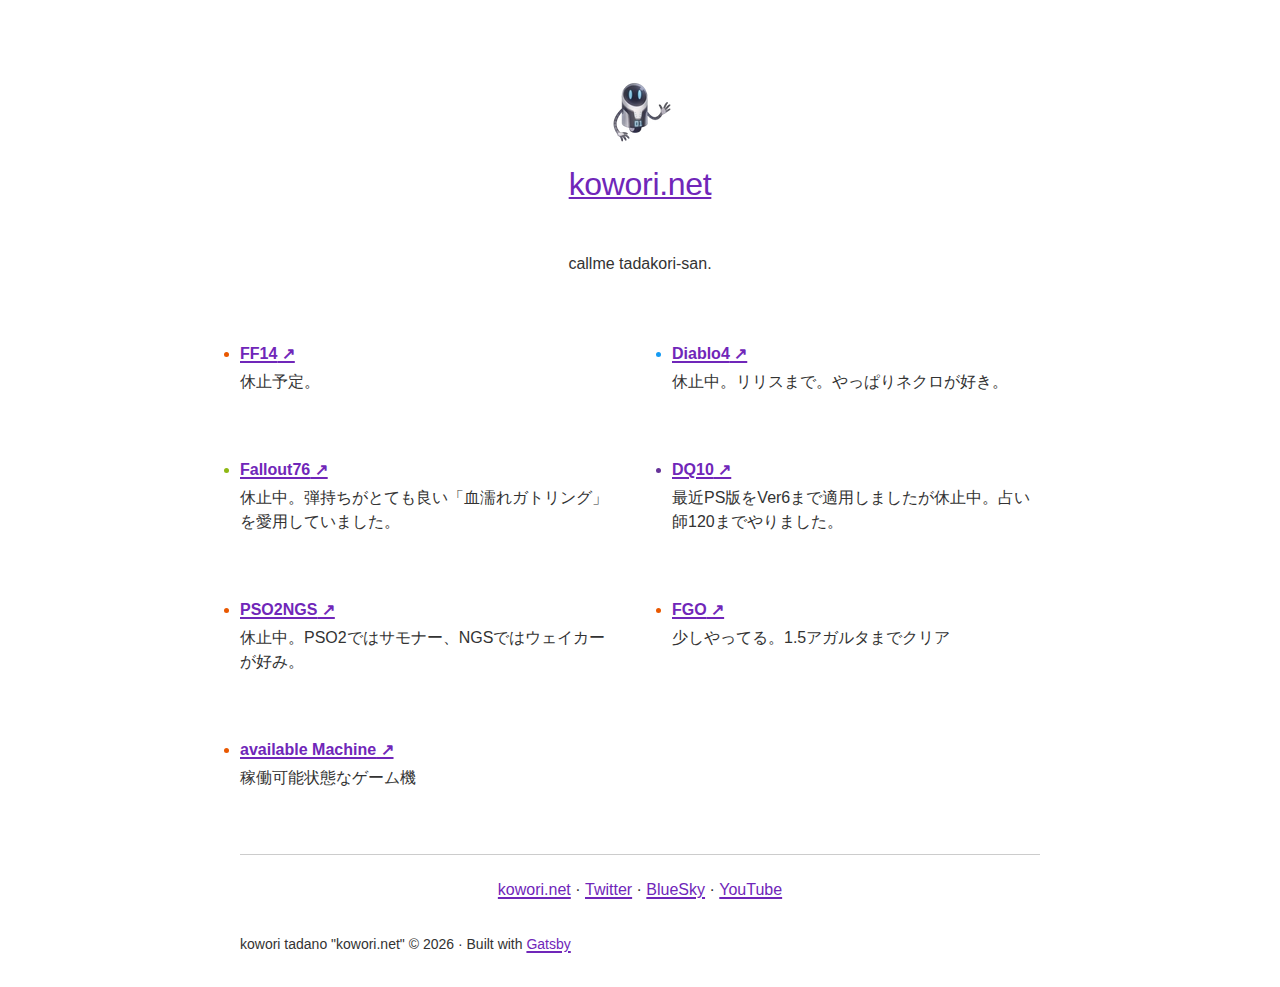
<file: index.html>
<!DOCTYPE html><html lang="en"><head><meta charSet="utf-8"/><meta http-equiv="x-ua-compatible" content="ie=edge"/><meta name="viewport" content="width=device-width, initial-scale=1, shrink-to-fit=no"/><style data-href="/styles.1b7b0f124444a25a6b6e.css" id="gatsby-global-css">:root{--border-radius:4px;--color-text:#333;--color-primary:#7026b9;--color-code-bg:#fff4db;--color-code:#8a6534;--font-sans:-apple-system,BlinkMacSystemFont,"Segoe UI",Helvetica,Arial,sans-serif,"Apple Color Emoji","Segoe UI Emoji";--font-mono:SFMono-Regular,Menlo,Monaco,Consolas,"Liberation Mono","Courier New",monospace;--font-lg:18px;--font-md:16px;--font-sm:14px;--font-sx:12px;--line-height-loose:1.75;--line-height-normal:1.5;--line-height-dense:1.1;--space-1:4px;--space-2:8px;--space-3:16px;--space-4:24px;--space-5:32px;--space-6:64px;--size-content:54rem;--size-gutter:var(--space-5);--size-gap:var(--space-6)}html{-webkit-text-size-adjust:100%;box-sizing:border-box;font:sans-serif;font-size:var(--font-md);line-height:var(--line-height-normal);overflow-y:scroll}body{-moz-osx-font-smoothing:grayscale;-webkit-font-smoothing:antialiased;color:var(--color-text);font-family:sans-serif;font-family:var(--font-sans);font-weight:400;margin:0;word-wrap:break-word}a{background-color:transparent;color:var(--color-primary);text-decoration:none;font-weight:500;text-decoration:underline;text-decoration-thickness:1.5px;text-underline-offset:2px}a:active,a:hover{outline-width:0;text-decoration:none}abbr[title]{border-bottom:1px dotted rgba(0,0,0,.5);cursor:help;text-decoration:none}b,strong{font-weight:inherit;font-weight:bolder}dfn{font-style:italic}h1{margin:0 0 3rem;padding:0;line-height:var(--line-height-dense);letter-spacing:-.01em}h1>b{color:var(--color-primary)}img{border-style:none;max-width:100%}code,kbd,pre,samp{font-family:var(--font-mono);font-size:1em;line-height:inherit}hr{box-sizing:content-box;overflow:visible;margin-left:0;margin-right:0;margin-top:0;padding:0;margin-bottom:calc(var(--space-4) - 1px);background:rgba(0,0,0,.2);border:none;height:1px}*,:after,:before{box-sizing:inherit}dd,dl,fieldset,figure,hgroup,img,ol,p,ul{margin:0;padding:0;margin-bottom:var(--space-4)}ol,ul{margin-left:var(--space-4);list-style-position:outside;list-style-image:none}pre{margin-left:0;margin-right:0;margin-top:0;margin-bottom:var(--space-4);font-size:.875rem;line-height:var(--line-height-normal);background:rgba(0,0,0,.04);border-radius:var(--border-radius);overflow:auto;word-wrap:normal;padding:var(--space-4)}b,dt,strong,th{font-weight:700}li{margin-bottom:calc(var(--space-4)/2)}ol li,ul li{padding-left:0}li>ol,li>ul{margin-bottom:calc(var(--space-4)/2);margin-left:var(--space-4);margin-top:calc(var(--space-4)/2)}blockquote :last-child,li :last-child,p :last-child{margin-bottom:0}li>p{margin-bottom:calc(var(--space-4)/2)}p{max-width:680px}code,kbd,samp{font-size:.875rem}abbr,acronym{border-bottom:1px dotted rgba(0,0,0,.5);cursor:help}code,tt{background-color:var(--color-code-bg);border-radius:var(--border-radius);color:var(--color-code);font-family:var(--font-mono);padding-bottom:.25em;padding-top:.25em;word-break:normal}pre code{background:none}code:after,code:before,tt:after,tt:before{content:"\A0";letter-spacing:-.2em}pre code:after,pre code:before,pre tt:after,pre tt:before{content:none}.index-module--list--1Dx5z{display:grid;margin:0;--w:280px;--n:2;gap:var(--size-gap);grid-template-columns:repeat(auto-fit,minmax(max(var(--w),100%/(var(--n) + 1) + .1%),1fr));margin-bottom:var(--size-gap);margin-top:var(--size-gap)}.index-module--listItem--1i4X0{margin:0}.index-module--listItem--1i4X0::marker{color:#e95800}.index-module--listItem--1i4X0:nth-child(2)::marker{color:#159bf3}.index-module--listItem--1i4X0:nth-child(3)::marker{color:#8eb814}.index-module--listItem--1i4X0:nth-child(4)::marker{color:#639}.index-module--listItemLink--2zu2X{color:var(--color-primary);font-weight:700}.index-module--listItemDescription--PkCRW{color:var(--color-text);margin-bottom:0;margin-top:var(--space-1)}.index-module--textCenter--3hxDa{text-align:center}.index-module--textRight--3CA-d{text-align:right}.index-module--intro--1f95W{max-width:none;line-height:var(--line-height-loose)}</style><meta name="generator" content="Gatsby 2.32.13"/><link rel="sitemap" type="application/xml" href="/sitemap.xml"/><style>.gatsby-image-wrapper{position:relative;overflow:hidden}.gatsby-image-wrapper img{all:inherit;bottom:0;height:100%;left:0;margin:0;max-width:none;padding:0;position:absolute;right:0;top:0;width:100%;object-fit:cover}.gatsby-image-wrapper [data-main-image]{opacity:0;transform:translateZ(0);transition:opacity .25s linear;will-change:opacity}.gatsby-image-wrapper-constrained{display:inline-block}</style><noscript><style>.gatsby-image-wrapper noscript [data-main-image]{opacity:1!important}.gatsby-image-wrapper [data-placeholder-image]{opacity:0!important}</style></noscript><script type="module">const e="undefined"!=typeof HTMLImageElement&&"loading"in HTMLImageElement.prototype;e&&document.body.addEventListener("load",(function(e){if(void 0===e.target.dataset.mainImage)return;if(void 0===e.target.dataset.gatsbyImageSsr)return;const t=e.target;let a=null,n=t;for(;null===a&&n;)void 0!==n.parentNode.dataset.gatsbyImageWrapper&&(a=n.parentNode),n=n.parentNode;const o=a.querySelector("[data-placeholder-image]"),r=new Image;r.src=t.currentSrc,r.decode().catch((()=>{})).then((()=>{t.style.opacity=1,o&&(o.style.opacity=0,o.style.transition="opacity 500ms linear")}))}),!0);</script><link rel="icon" href="/favicon-32x32.png?v=7d97dbf2690ac4039847e5e13e2d4f07" type="image/png"/><link rel="manifest" href="/manifest.webmanifest" crossorigin="anonymous"/><link rel="apple-touch-icon" sizes="48x48" href="/icons/icon-48x48.png?v=7d97dbf2690ac4039847e5e13e2d4f07"/><link rel="apple-touch-icon" sizes="72x72" href="/icons/icon-72x72.png?v=7d97dbf2690ac4039847e5e13e2d4f07"/><link rel="apple-touch-icon" sizes="96x96" href="/icons/icon-96x96.png?v=7d97dbf2690ac4039847e5e13e2d4f07"/><link rel="apple-touch-icon" sizes="144x144" href="/icons/icon-144x144.png?v=7d97dbf2690ac4039847e5e13e2d4f07"/><link rel="apple-touch-icon" sizes="192x192" href="/icons/icon-192x192.png?v=7d97dbf2690ac4039847e5e13e2d4f07"/><link rel="apple-touch-icon" sizes="256x256" href="/icons/icon-256x256.png?v=7d97dbf2690ac4039847e5e13e2d4f07"/><link rel="apple-touch-icon" sizes="384x384" href="/icons/icon-384x384.png?v=7d97dbf2690ac4039847e5e13e2d4f07"/><link rel="apple-touch-icon" sizes="512x512" href="/icons/icon-512x512.png?v=7d97dbf2690ac4039847e5e13e2d4f07"/><link as="script" rel="preload" href="/webpack-runtime-c8e306230e97cc431f64.js"/><link as="script" rel="preload" href="/framework-72a896a1181b025c71d2.js"/><link as="script" rel="preload" href="/app-866c4890e6879b78a3fa.js"/><link as="script" rel="preload" href="/styles-0ec71dd62c66cb95665c.js"/><link as="script" rel="preload" href="/component---src-pages-index-js-e4d4e343bac82361bf92.js"/><link as="fetch" rel="preload" href="/page-data/index/page-data.json" crossorigin="anonymous"/><link as="fetch" rel="preload" href="/page-data/sq/d/3649515864.json" crossorigin="anonymous"/><link as="fetch" rel="preload" href="/page-data/sq/d/63159454.json" crossorigin="anonymous"/><link as="fetch" rel="preload" href="/page-data/app-data.json" crossorigin="anonymous"/></head><body><div id="___gatsby"><div style="outline:none" tabindex="-1" id="gatsby-focus-wrapper"><header style="margin:0 auto;padding:var(--space-4) var(--size-gutter);display:flex;align-items:center;justify-content:space-between"><a aria-current="page" style="font-size:var(--font-sm);text-decoration:none" class="" href="/"></a></header><div style="margin:0 auto;max-width:var(--size-content);padding:var(--size-gutter)"><main><div class="index-module--textCenter--3hxDa"><div data-gatsby-image-wrapper="" style="margin-bottom:var(--space-3)" class="gatsby-image-wrapper gatsby-image-wrapper-constrained"><div style="max-width:64px;display:block"><img alt="" role="presentation" aria-hidden="true" src="data:image/svg+xml;charset=utf-8,%3Csvg height=&#x27;64&#x27; width=&#x27;64&#x27; xmlns=&#x27;http://www.w3.org/2000/svg&#x27; version=&#x27;1.1&#x27;%3E%3C/svg%3E" style="max-width:100%;display:block;position:static"/></div><div aria-hidden="true" data-placeholder-image="" style="opacity:1;transition:opacity 500ms linear;background-color:#f8f8f8;position:absolute;top:0;left:0;bottom:0;right:0"></div><picture><source type="image/avif" srcSet="/static/7d97dbf2690ac4039847e5e13e2d4f07/641e1/robot_a.avif 16w,/static/7d97dbf2690ac4039847e5e13e2d4f07/8e9fb/robot_a.avif 32w,/static/7d97dbf2690ac4039847e5e13e2d4f07/cc6c8/robot_a.avif 64w,/static/7d97dbf2690ac4039847e5e13e2d4f07/bfbcb/robot_a.avif 128w" sizes="(min-width: 64px) 64px, 100vw"/><source type="image/webp" srcSet="/static/7d97dbf2690ac4039847e5e13e2d4f07/28487/robot_a.webp 16w,/static/7d97dbf2690ac4039847e5e13e2d4f07/3d4da/robot_a.webp 32w,/static/7d97dbf2690ac4039847e5e13e2d4f07/541c0/robot_a.webp 64w,/static/7d97dbf2690ac4039847e5e13e2d4f07/57ec1/robot_a.webp 128w" sizes="(min-width: 64px) 64px, 100vw"/><img data-gatsby-image-ssr="" data-main-image="" style="opacity:0" sizes="(min-width: 64px) 64px, 100vw" decoding="async" loading="eager" src="/static/7d97dbf2690ac4039847e5e13e2d4f07/d4e6d/robot_a.png" srcSet="/static/7d97dbf2690ac4039847e5e13e2d4f07/4c183/robot_a.png 16w,/static/7d97dbf2690ac4039847e5e13e2d4f07/865aa/robot_a.png 32w,/static/7d97dbf2690ac4039847e5e13e2d4f07/d4e6d/robot_a.png 64w,/static/7d97dbf2690ac4039847e5e13e2d4f07/20de2/robot_a.png 128w" alt=""/></picture><noscript><picture><source type="image/avif" srcSet="/static/7d97dbf2690ac4039847e5e13e2d4f07/641e1/robot_a.avif 16w,/static/7d97dbf2690ac4039847e5e13e2d4f07/8e9fb/robot_a.avif 32w,/static/7d97dbf2690ac4039847e5e13e2d4f07/cc6c8/robot_a.avif 64w,/static/7d97dbf2690ac4039847e5e13e2d4f07/bfbcb/robot_a.avif 128w" sizes="(min-width: 64px) 64px, 100vw"/><source type="image/webp" srcSet="/static/7d97dbf2690ac4039847e5e13e2d4f07/28487/robot_a.webp 16w,/static/7d97dbf2690ac4039847e5e13e2d4f07/3d4da/robot_a.webp 32w,/static/7d97dbf2690ac4039847e5e13e2d4f07/541c0/robot_a.webp 64w,/static/7d97dbf2690ac4039847e5e13e2d4f07/57ec1/robot_a.webp 128w" sizes="(min-width: 64px) 64px, 100vw"/><img data-gatsby-image-ssr="" data-main-image="" style="opacity:0" sizes="(min-width: 64px) 64px, 100vw" decoding="async" loading="eager" src="/static/7d97dbf2690ac4039847e5e13e2d4f07/d4e6d/robot_a.png" srcSet="/static/7d97dbf2690ac4039847e5e13e2d4f07/4c183/robot_a.png 16w,/static/7d97dbf2690ac4039847e5e13e2d4f07/865aa/robot_a.png 32w,/static/7d97dbf2690ac4039847e5e13e2d4f07/d4e6d/robot_a.png 64w,/static/7d97dbf2690ac4039847e5e13e2d4f07/20de2/robot_a.png 128w" alt=""/></picture></noscript><script type="module">const t="undefined"!=typeof HTMLImageElement&&"loading"in HTMLImageElement.prototype;if(t){const t=document.querySelectorAll("img[data-main-image]");for(let e of t)e.dataset.src&&(e.setAttribute("src",e.dataset.src),e.removeAttribute("data-src")),e.dataset.srcset&&(e.setAttribute("srcset",e.dataset.srcset),e.removeAttribute("data-srcset")),e.complete&&(e.style.opacity=1)}</script></div><h1><a href="/">kowori.net</a></h1><p class="index-module--intro--1f95W">callme tadakori-san.</p></div><ul class="index-module--list--1Dx5z"><li class="index-module--listItem--1i4X0"><a class="index-module--listItemLink--2zu2X" href="https://jp.finalfantasyxiv.com/lodestone/character/2966570/">FF14<!-- --> ↗</a><p class="index-module--listItemDescription--PkCRW">休止予定。</p></li><li class="index-module--listItem--1i4X0"><a class="index-module--listItemLink--2zu2X" href="">Diablo4<!-- --> ↗</a><p class="index-module--listItemDescription--PkCRW">休止中。リリスまで。やっぱりネクロが好き。</p></li><li class="index-module--listItem--1i4X0"><a class="index-module--listItemLink--2zu2X" href="">Fallout76<!-- --> ↗</a><p class="index-module--listItemDescription--PkCRW">休止中。弾持ちがとても良い「血濡れガトリング」を愛用していました。</p></li><li class="index-module--listItem--1i4X0"><a class="index-module--listItemLink--2zu2X" href="https://hiroba.dqx.jp/sc/character/111553280695">DQ10<!-- --> ↗</a><p class="index-module--listItemDescription--PkCRW">最近PS版をVer6まで適用しましたが休止中。占い師120までやりました。</p></li><li class="index-module--listItem--1i4X0"><a class="index-module--listItemLink--2zu2X" href="">PSO2NGS<!-- --> ↗</a><p class="index-module--listItemDescription--PkCRW">休止中。PSO2ではサモナー、NGSではウェイカーが好み。</p></li><li class="index-module--listItem--1i4X0"><a class="index-module--listItemLink--2zu2X" href="">FGO<!-- --> ↗</a><p class="index-module--listItemDescription--PkCRW">少しやってる。1.5アガルタまでクリア</p></li><li class="index-module--listItem--1i4X0"><a class="index-module--listItemLink--2zu2X" href="/availableMachine">available Machine<!-- --> ↗</a><p class="index-module--listItemDescription--PkCRW">稼働可能状態なゲーム機</p></li><div></div></ul><hr/><div class="index-module--textCenter--3hxDa"><a href="https://kowori.net">kowori.net</a> · <a href="https://twitter.com/kowori_fallout">Twitter</a> · <a href="https://bsky.app/profile/tadakori.bsky.social">BlueSky</a> · <a href="https://www.youtube.com/channel/UC2-6vCCrGTqCDE6tTQ9TtKw">YouTube</a></div></main><footer style="margin-top:var(--space-5);font-size:var(--font-sm)">kowori tadano &quot;kowori.net&quot; © <!-- -->2025<!-- --> · Built with<!-- --> <a href="https://www.gatsbyjs.com">Gatsby</a></footer></div></div><div id="gatsby-announcer" style="position:absolute;top:0;width:1px;height:1px;padding:0;overflow:hidden;clip:rect(0, 0, 0, 0);white-space:nowrap;border:0" aria-live="assertive" aria-atomic="true"></div></div><script id="gatsby-script-loader">/*<![CDATA[*/window.pagePath="/";/*]]>*/</script><script id="gatsby-chunk-mapping">/*<![CDATA[*/window.___chunkMapping={"polyfill":["/polyfill-a3a9cec2e473fc98b294.js"],"app":["/app-866c4890e6879b78a3fa.js"],"component---src-pages-404-js":["/component---src-pages-404-js-c7a5b625b0c16f4ef8a1.js"],"component---src-pages-available-machine-js":["/component---src-pages-available-machine-js-786c0f0bd6e6d74ff8d8.js"],"component---src-pages-index-js":["/component---src-pages-index-js-e4d4e343bac82361bf92.js"]};/*]]>*/</script><script src="/polyfill-a3a9cec2e473fc98b294.js" nomodule=""></script><script src="/component---src-pages-index-js-e4d4e343bac82361bf92.js" async=""></script><script src="/styles-0ec71dd62c66cb95665c.js" async=""></script><script src="/app-866c4890e6879b78a3fa.js" async=""></script><script src="/framework-72a896a1181b025c71d2.js" async=""></script><script src="/webpack-runtime-c8e306230e97cc431f64.js" async=""></script></body></html>
</file>
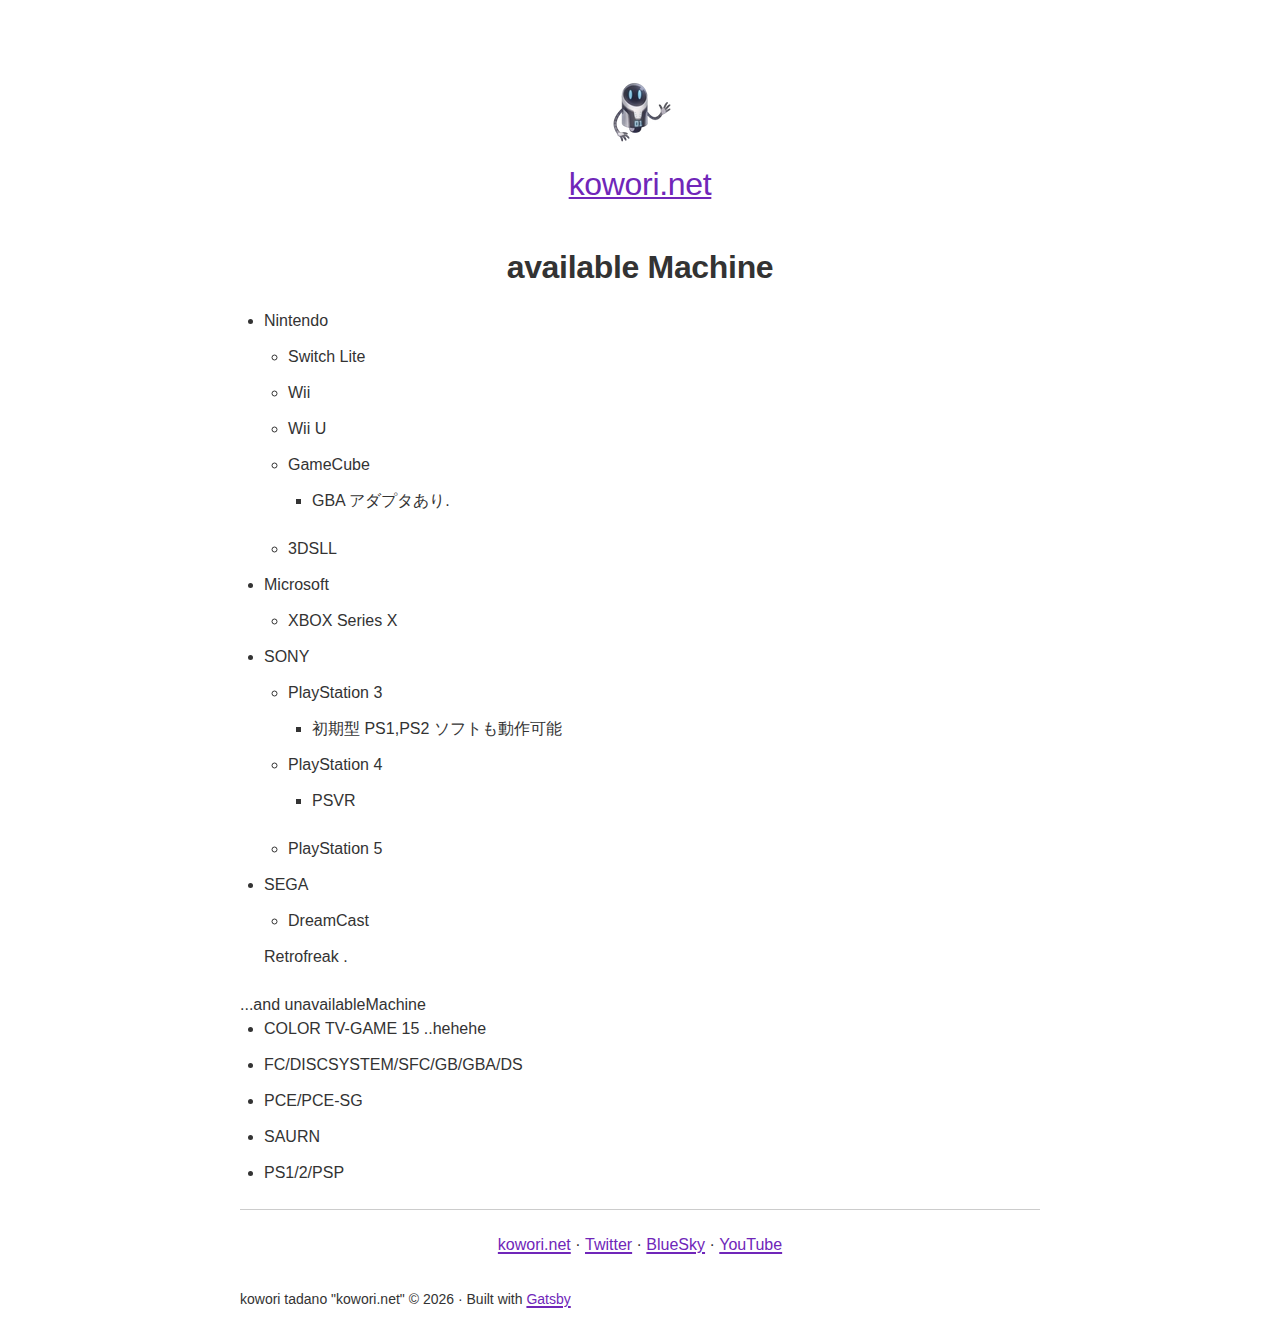
<file: availableMachine/index.html>
<!DOCTYPE html><html lang="en"><head><meta charSet="utf-8"/><meta http-equiv="x-ua-compatible" content="ie=edge"/><meta name="viewport" content="width=device-width, initial-scale=1, shrink-to-fit=no"/><style data-href="/styles.1b7b0f124444a25a6b6e.css" id="gatsby-global-css">:root{--border-radius:4px;--color-text:#333;--color-primary:#7026b9;--color-code-bg:#fff4db;--color-code:#8a6534;--font-sans:-apple-system,BlinkMacSystemFont,"Segoe UI",Helvetica,Arial,sans-serif,"Apple Color Emoji","Segoe UI Emoji";--font-mono:SFMono-Regular,Menlo,Monaco,Consolas,"Liberation Mono","Courier New",monospace;--font-lg:18px;--font-md:16px;--font-sm:14px;--font-sx:12px;--line-height-loose:1.75;--line-height-normal:1.5;--line-height-dense:1.1;--space-1:4px;--space-2:8px;--space-3:16px;--space-4:24px;--space-5:32px;--space-6:64px;--size-content:54rem;--size-gutter:var(--space-5);--size-gap:var(--space-6)}html{-webkit-text-size-adjust:100%;box-sizing:border-box;font:sans-serif;font-size:var(--font-md);line-height:var(--line-height-normal);overflow-y:scroll}body{-moz-osx-font-smoothing:grayscale;-webkit-font-smoothing:antialiased;color:var(--color-text);font-family:sans-serif;font-family:var(--font-sans);font-weight:400;margin:0;word-wrap:break-word}a{background-color:transparent;color:var(--color-primary);text-decoration:none;font-weight:500;text-decoration:underline;text-decoration-thickness:1.5px;text-underline-offset:2px}a:active,a:hover{outline-width:0;text-decoration:none}abbr[title]{border-bottom:1px dotted rgba(0,0,0,.5);cursor:help;text-decoration:none}b,strong{font-weight:inherit;font-weight:bolder}dfn{font-style:italic}h1{margin:0 0 3rem;padding:0;line-height:var(--line-height-dense);letter-spacing:-.01em}h1>b{color:var(--color-primary)}img{border-style:none;max-width:100%}code,kbd,pre,samp{font-family:var(--font-mono);font-size:1em;line-height:inherit}hr{box-sizing:content-box;overflow:visible;margin-left:0;margin-right:0;margin-top:0;padding:0;margin-bottom:calc(var(--space-4) - 1px);background:rgba(0,0,0,.2);border:none;height:1px}*,:after,:before{box-sizing:inherit}dd,dl,fieldset,figure,hgroup,img,ol,p,ul{margin:0;padding:0;margin-bottom:var(--space-4)}ol,ul{margin-left:var(--space-4);list-style-position:outside;list-style-image:none}pre{margin-left:0;margin-right:0;margin-top:0;margin-bottom:var(--space-4);font-size:.875rem;line-height:var(--line-height-normal);background:rgba(0,0,0,.04);border-radius:var(--border-radius);overflow:auto;word-wrap:normal;padding:var(--space-4)}b,dt,strong,th{font-weight:700}li{margin-bottom:calc(var(--space-4)/2)}ol li,ul li{padding-left:0}li>ol,li>ul{margin-bottom:calc(var(--space-4)/2);margin-left:var(--space-4);margin-top:calc(var(--space-4)/2)}blockquote :last-child,li :last-child,p :last-child{margin-bottom:0}li>p{margin-bottom:calc(var(--space-4)/2)}p{max-width:680px}code,kbd,samp{font-size:.875rem}abbr,acronym{border-bottom:1px dotted rgba(0,0,0,.5);cursor:help}code,tt{background-color:var(--color-code-bg);border-radius:var(--border-radius);color:var(--color-code);font-family:var(--font-mono);padding-bottom:.25em;padding-top:.25em;word-break:normal}pre code{background:none}code:after,code:before,tt:after,tt:before{content:"\A0";letter-spacing:-.2em}pre code:after,pre code:before,pre tt:after,pre tt:before{content:none}.index-module--list--1Dx5z{display:grid;margin:0;--w:280px;--n:2;gap:var(--size-gap);grid-template-columns:repeat(auto-fit,minmax(max(var(--w),100%/(var(--n) + 1) + .1%),1fr));margin-bottom:var(--size-gap);margin-top:var(--size-gap)}.index-module--listItem--1i4X0{margin:0}.index-module--listItem--1i4X0::marker{color:#e95800}.index-module--listItem--1i4X0:nth-child(2)::marker{color:#159bf3}.index-module--listItem--1i4X0:nth-child(3)::marker{color:#8eb814}.index-module--listItem--1i4X0:nth-child(4)::marker{color:#639}.index-module--listItemLink--2zu2X{color:var(--color-primary);font-weight:700}.index-module--listItemDescription--PkCRW{color:var(--color-text);margin-bottom:0;margin-top:var(--space-1)}.index-module--textCenter--3hxDa{text-align:center}.index-module--textRight--3CA-d{text-align:right}.index-module--intro--1f95W{max-width:none;line-height:var(--line-height-loose)}</style><meta name="generator" content="Gatsby 2.32.13"/><link rel="sitemap" type="application/xml" href="/sitemap.xml"/><style>.gatsby-image-wrapper{position:relative;overflow:hidden}.gatsby-image-wrapper img{all:inherit;bottom:0;height:100%;left:0;margin:0;max-width:none;padding:0;position:absolute;right:0;top:0;width:100%;object-fit:cover}.gatsby-image-wrapper [data-main-image]{opacity:0;transform:translateZ(0);transition:opacity .25s linear;will-change:opacity}.gatsby-image-wrapper-constrained{display:inline-block}</style><noscript><style>.gatsby-image-wrapper noscript [data-main-image]{opacity:1!important}.gatsby-image-wrapper [data-placeholder-image]{opacity:0!important}</style></noscript><script type="module">const e="undefined"!=typeof HTMLImageElement&&"loading"in HTMLImageElement.prototype;e&&document.body.addEventListener("load",(function(e){if(void 0===e.target.dataset.mainImage)return;if(void 0===e.target.dataset.gatsbyImageSsr)return;const t=e.target;let a=null,n=t;for(;null===a&&n;)void 0!==n.parentNode.dataset.gatsbyImageWrapper&&(a=n.parentNode),n=n.parentNode;const o=a.querySelector("[data-placeholder-image]"),r=new Image;r.src=t.currentSrc,r.decode().catch((()=>{})).then((()=>{t.style.opacity=1,o&&(o.style.opacity=0,o.style.transition="opacity 500ms linear")}))}),!0);</script><link rel="icon" href="/favicon-32x32.png?v=7d97dbf2690ac4039847e5e13e2d4f07" type="image/png"/><link rel="manifest" href="/manifest.webmanifest" crossorigin="anonymous"/><link rel="apple-touch-icon" sizes="48x48" href="/icons/icon-48x48.png?v=7d97dbf2690ac4039847e5e13e2d4f07"/><link rel="apple-touch-icon" sizes="72x72" href="/icons/icon-72x72.png?v=7d97dbf2690ac4039847e5e13e2d4f07"/><link rel="apple-touch-icon" sizes="96x96" href="/icons/icon-96x96.png?v=7d97dbf2690ac4039847e5e13e2d4f07"/><link rel="apple-touch-icon" sizes="144x144" href="/icons/icon-144x144.png?v=7d97dbf2690ac4039847e5e13e2d4f07"/><link rel="apple-touch-icon" sizes="192x192" href="/icons/icon-192x192.png?v=7d97dbf2690ac4039847e5e13e2d4f07"/><link rel="apple-touch-icon" sizes="256x256" href="/icons/icon-256x256.png?v=7d97dbf2690ac4039847e5e13e2d4f07"/><link rel="apple-touch-icon" sizes="384x384" href="/icons/icon-384x384.png?v=7d97dbf2690ac4039847e5e13e2d4f07"/><link rel="apple-touch-icon" sizes="512x512" href="/icons/icon-512x512.png?v=7d97dbf2690ac4039847e5e13e2d4f07"/><link as="script" rel="preload" href="/webpack-runtime-c8e306230e97cc431f64.js"/><link as="script" rel="preload" href="/framework-72a896a1181b025c71d2.js"/><link as="script" rel="preload" href="/app-866c4890e6879b78a3fa.js"/><link as="script" rel="preload" href="/styles-0ec71dd62c66cb95665c.js"/><link as="script" rel="preload" href="/component---src-pages-available-machine-js-786c0f0bd6e6d74ff8d8.js"/><link as="fetch" rel="preload" href="/page-data/availableMachine/page-data.json" crossorigin="anonymous"/><link as="fetch" rel="preload" href="/page-data/sq/d/3649515864.json" crossorigin="anonymous"/><link as="fetch" rel="preload" href="/page-data/sq/d/63159454.json" crossorigin="anonymous"/><link as="fetch" rel="preload" href="/page-data/app-data.json" crossorigin="anonymous"/></head><body><div id="___gatsby"><div style="outline:none" tabindex="-1" id="gatsby-focus-wrapper"><header style="margin:0 auto;padding:var(--space-4) var(--size-gutter);display:flex;align-items:center;justify-content:space-between"><a style="font-size:var(--font-sm);text-decoration:none" href="/"></a></header><div style="margin:0 auto;max-width:var(--size-content);padding:var(--size-gutter)"><main><div class="index-module--textCenter--3hxDa"><div data-gatsby-image-wrapper="" style="margin-bottom:var(--space-3)" class="gatsby-image-wrapper gatsby-image-wrapper-constrained"><div style="max-width:64px;display:block"><img alt="" role="presentation" aria-hidden="true" src="data:image/svg+xml;charset=utf-8,%3Csvg height=&#x27;64&#x27; width=&#x27;64&#x27; xmlns=&#x27;http://www.w3.org/2000/svg&#x27; version=&#x27;1.1&#x27;%3E%3C/svg%3E" style="max-width:100%;display:block;position:static"/></div><div aria-hidden="true" data-placeholder-image="" style="opacity:1;transition:opacity 500ms linear;background-color:#f8f8f8;position:absolute;top:0;left:0;bottom:0;right:0"></div><picture><source type="image/avif" srcSet="/static/7d97dbf2690ac4039847e5e13e2d4f07/641e1/robot_a.avif 16w,/static/7d97dbf2690ac4039847e5e13e2d4f07/8e9fb/robot_a.avif 32w,/static/7d97dbf2690ac4039847e5e13e2d4f07/cc6c8/robot_a.avif 64w,/static/7d97dbf2690ac4039847e5e13e2d4f07/bfbcb/robot_a.avif 128w" sizes="(min-width: 64px) 64px, 100vw"/><source type="image/webp" srcSet="/static/7d97dbf2690ac4039847e5e13e2d4f07/28487/robot_a.webp 16w,/static/7d97dbf2690ac4039847e5e13e2d4f07/3d4da/robot_a.webp 32w,/static/7d97dbf2690ac4039847e5e13e2d4f07/541c0/robot_a.webp 64w,/static/7d97dbf2690ac4039847e5e13e2d4f07/57ec1/robot_a.webp 128w" sizes="(min-width: 64px) 64px, 100vw"/><img data-gatsby-image-ssr="" data-main-image="" style="opacity:0" sizes="(min-width: 64px) 64px, 100vw" decoding="async" loading="eager" src="/static/7d97dbf2690ac4039847e5e13e2d4f07/d4e6d/robot_a.png" srcSet="/static/7d97dbf2690ac4039847e5e13e2d4f07/4c183/robot_a.png 16w,/static/7d97dbf2690ac4039847e5e13e2d4f07/865aa/robot_a.png 32w,/static/7d97dbf2690ac4039847e5e13e2d4f07/d4e6d/robot_a.png 64w,/static/7d97dbf2690ac4039847e5e13e2d4f07/20de2/robot_a.png 128w" alt=""/></picture><noscript><picture><source type="image/avif" srcSet="/static/7d97dbf2690ac4039847e5e13e2d4f07/641e1/robot_a.avif 16w,/static/7d97dbf2690ac4039847e5e13e2d4f07/8e9fb/robot_a.avif 32w,/static/7d97dbf2690ac4039847e5e13e2d4f07/cc6c8/robot_a.avif 64w,/static/7d97dbf2690ac4039847e5e13e2d4f07/bfbcb/robot_a.avif 128w" sizes="(min-width: 64px) 64px, 100vw"/><source type="image/webp" srcSet="/static/7d97dbf2690ac4039847e5e13e2d4f07/28487/robot_a.webp 16w,/static/7d97dbf2690ac4039847e5e13e2d4f07/3d4da/robot_a.webp 32w,/static/7d97dbf2690ac4039847e5e13e2d4f07/541c0/robot_a.webp 64w,/static/7d97dbf2690ac4039847e5e13e2d4f07/57ec1/robot_a.webp 128w" sizes="(min-width: 64px) 64px, 100vw"/><img data-gatsby-image-ssr="" data-main-image="" style="opacity:0" sizes="(min-width: 64px) 64px, 100vw" decoding="async" loading="eager" src="/static/7d97dbf2690ac4039847e5e13e2d4f07/d4e6d/robot_a.png" srcSet="/static/7d97dbf2690ac4039847e5e13e2d4f07/4c183/robot_a.png 16w,/static/7d97dbf2690ac4039847e5e13e2d4f07/865aa/robot_a.png 32w,/static/7d97dbf2690ac4039847e5e13e2d4f07/d4e6d/robot_a.png 64w,/static/7d97dbf2690ac4039847e5e13e2d4f07/20de2/robot_a.png 128w" alt=""/></picture></noscript><script type="module">const t="undefined"!=typeof HTMLImageElement&&"loading"in HTMLImageElement.prototype;if(t){const t=document.querySelectorAll("img[data-main-image]");for(let e of t)e.dataset.src&&(e.setAttribute("src",e.dataset.src),e.removeAttribute("data-src")),e.dataset.srcset&&(e.setAttribute("srcset",e.dataset.srcset),e.removeAttribute("data-srcset")),e.complete&&(e.style.opacity=1)}</script></div><h1><a href="/">kowori.net</a></h1><p class="index-module--intro--1f95W"><h1>available Machine</h1></p></div><div><ul><li>Nintendo<ul><li>Switch Lite</li><li>Wii</li><li>Wii U</li><li>GameCube</li><ul><li>GBA アダプタあり.</li></ul><li>3DSLL</li></ul></li><li>Microsoft<ul><li>XBOX Series X</li></ul></li><li>SONY<ul><li>PlayStation 3<ul><li>初期型 PS1,PS2 ソフトも動作可能</li></ul></li><li>PlayStation 4</li><ul><li>PSVR</li></ul><li>PlayStation 5</li></ul></li><li>SEGA<ul><li>DreamCast</li></ul></li>Retrofreak .</ul></div><div>...and unavailableMachine<ul><li>COLOR TV-GAME 15 ..hehehe</li><li>FC/DISCSYSTEM/SFC/GB/GBA/DS</li><li>PCE/PCE-SG</li><li>SAURN</li><li>PS1/2/PSP</li></ul></div><hr/><div class="index-module--textCenter--3hxDa"><a href="https://kowori.net">kowori.net</a> · <a href="https://twitter.com/kowori_fallout">Twitter</a> · <a href="https://bsky.app/profile/tadakori.bsky.social">BlueSky</a> · <a href="https://www.youtube.com/channel/UC2-6vCCrGTqCDE6tTQ9TtKw">YouTube</a></div></main><footer style="margin-top:var(--space-5);font-size:var(--font-sm)">kowori tadano &quot;kowori.net&quot; © <!-- -->2025<!-- --> · Built with<!-- --> <a href="https://www.gatsbyjs.com">Gatsby</a></footer></div></div><div id="gatsby-announcer" style="position:absolute;top:0;width:1px;height:1px;padding:0;overflow:hidden;clip:rect(0, 0, 0, 0);white-space:nowrap;border:0" aria-live="assertive" aria-atomic="true"></div></div><script id="gatsby-script-loader">/*<![CDATA[*/window.pagePath="/availableMachine/";/*]]>*/</script><script id="gatsby-chunk-mapping">/*<![CDATA[*/window.___chunkMapping={"polyfill":["/polyfill-a3a9cec2e473fc98b294.js"],"app":["/app-866c4890e6879b78a3fa.js"],"component---src-pages-404-js":["/component---src-pages-404-js-c7a5b625b0c16f4ef8a1.js"],"component---src-pages-available-machine-js":["/component---src-pages-available-machine-js-786c0f0bd6e6d74ff8d8.js"],"component---src-pages-index-js":["/component---src-pages-index-js-e4d4e343bac82361bf92.js"]};/*]]>*/</script><script src="/polyfill-a3a9cec2e473fc98b294.js" nomodule=""></script><script src="/component---src-pages-available-machine-js-786c0f0bd6e6d74ff8d8.js" async=""></script><script src="/styles-0ec71dd62c66cb95665c.js" async=""></script><script src="/app-866c4890e6879b78a3fa.js" async=""></script><script src="/framework-72a896a1181b025c71d2.js" async=""></script><script src="/webpack-runtime-c8e306230e97cc431f64.js" async=""></script></body></html>
</file>
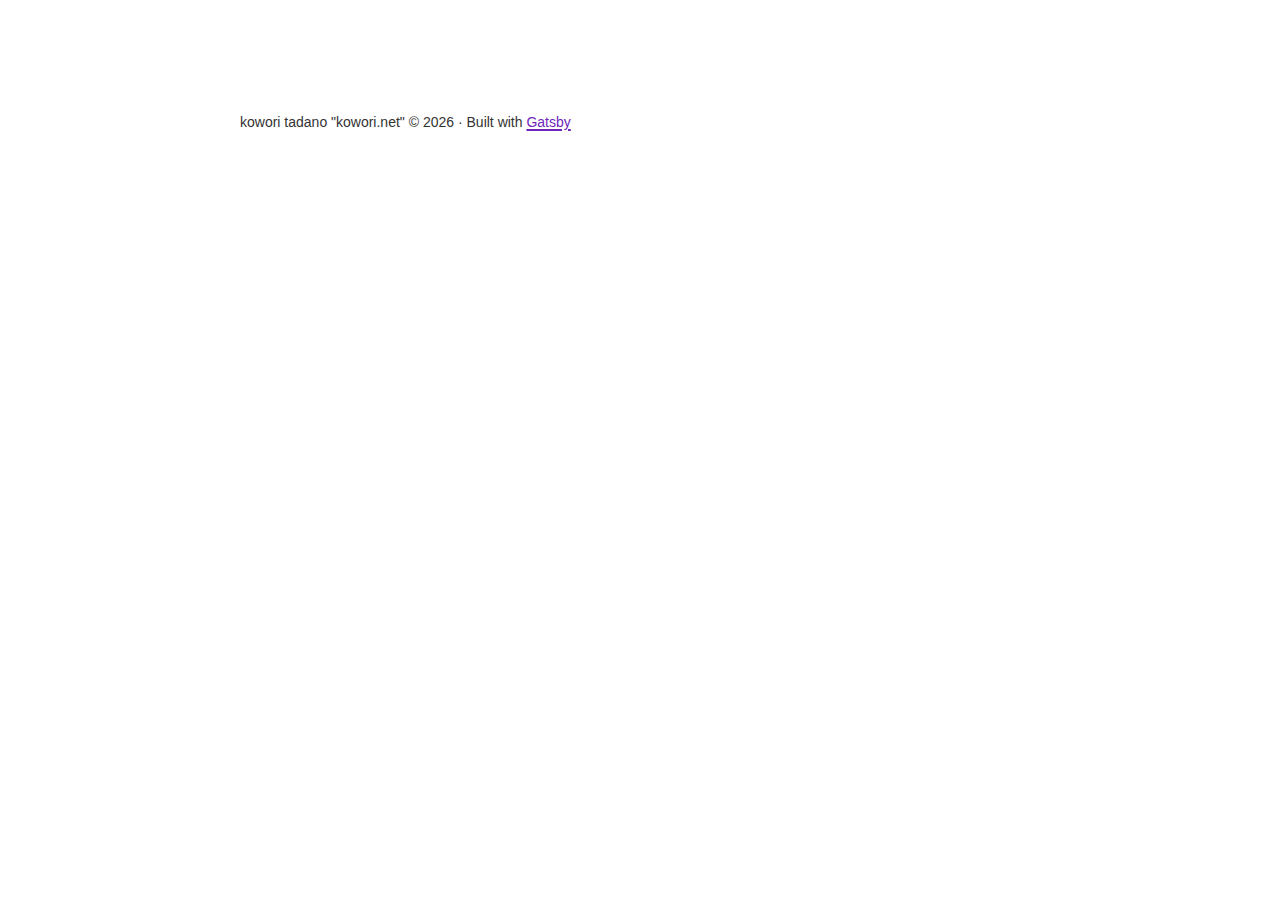
<file: page-2/index.html>
<!DOCTYPE html><html lang="en"><head><meta charSet="utf-8"/><meta http-equiv="x-ua-compatible" content="ie=edge"/><meta name="viewport" content="width=device-width, initial-scale=1, shrink-to-fit=no"/><meta name="generator" content="Gatsby 5.13.3"/><meta name="description" content="dededededededededede." data-gatsby-head="true"/><meta property="og:title" content="Page two" data-gatsby-head="true"/><meta property="og:description" content="dededededededededede." data-gatsby-head="true"/><meta property="og:type" content="website" data-gatsby-head="true"/><meta name="twitter:card" content="summary" data-gatsby-head="true"/><meta name="twitter:creator" content="kowori tadano" data-gatsby-head="true"/><meta name="twitter:title" content="Page two" data-gatsby-head="true"/><meta name="twitter:description" content="dededededededededede." data-gatsby-head="true"/><style data-href="/styles.8dc662cd4ca180166645.css" data-identity="gatsby-global-css">:root{--border-radius:4px;--color-text:#333;--color-primary:#7026b9;--color-code-bg:#fff4db;--color-code:#8a6534;--font-sans:-apple-system,BlinkMacSystemFont,"Segoe UI",Helvetica,Arial,sans-serif,"Apple Color Emoji","Segoe UI Emoji";--font-mono:SFMono-Regular,Menlo,Monaco,Consolas,"Liberation Mono","Courier New",monospace;--font-lg:18px;--font-md:16px;--font-sm:14px;--font-sx:12px;--line-height-loose:1.75;--line-height-normal:1.5;--line-height-dense:1.1;--space-1:4px;--space-2:8px;--space-3:16px;--space-4:24px;--space-5:32px;--space-6:64px;--size-content:54rem;--size-gutter:var(--space-5);--size-gap:var(--space-6)}html{-webkit-text-size-adjust:100%;box-sizing:border-box;font:sans-serif;font-size:var(--font-md);line-height:var(--line-height-normal);overflow-y:scroll}body{-moz-osx-font-smoothing:grayscale;-webkit-font-smoothing:antialiased;word-wrap:break-word;color:var(--color-text);font-family:sans-serif;font-family:var(--font-sans);font-weight:400;margin:0}a{background-color:transparent;color:var(--color-primary);font-weight:500;text-decoration:none;text-decoration:underline;text-decoration-thickness:1.5px;text-underline-offset:2px}a:active,a:hover{outline-width:0;text-decoration:none}abbr[title]{border-bottom:1px dotted rgba(0,0,0,.5);cursor:help;text-decoration:none}b,strong{font-weight:inherit;font-weight:bolder}dfn{font-style:italic}h1{letter-spacing:-.01em;line-height:var(--line-height-dense);margin:0 0 3rem;padding:0}h1>b{color:var(--color-primary)}img{border-style:none;max-width:100%}code,kbd,pre,samp{font-family:var(--font-mono);font-size:1em;line-height:inherit}hr{background:rgba(0,0,0,.2);border:none;box-sizing:content-box;height:1px;margin-bottom:calc(var(--space-4) - 1px);margin-left:0;margin-right:0;margin-top:0;overflow:visible;padding:0}*,:after,:before{box-sizing:inherit}dd,dl,fieldset,figure,hgroup,img,ol,p,ul{margin:0;margin-bottom:var(--space-4);padding:0}ol,ul{list-style-image:none;list-style-position:outside;margin-left:var(--space-4)}pre{word-wrap:normal;background:rgba(0,0,0,.04);border-radius:var(--border-radius);font-size:.875rem;line-height:var(--line-height-normal);margin-bottom:var(--space-4);margin-left:0;margin-right:0;margin-top:0;overflow:auto;padding:var(--space-4)}b,dt,strong,th{font-weight:700}li{margin-bottom:calc(var(--space-4)/2)}ol li,ul li{padding-left:0}li>ol,li>ul{margin-bottom:calc(var(--space-4)/2);margin-left:var(--space-4);margin-top:calc(var(--space-4)/2)}blockquote :last-child,li :last-child,p :last-child{margin-bottom:0}li>p{margin-bottom:calc(var(--space-4)/2)}p{max-width:680px}code,kbd,samp{font-size:.875rem}abbr,acronym{border-bottom:1px dotted rgba(0,0,0,.5);cursor:help}code,tt{background-color:var(--color-code-bg);border-radius:var(--border-radius);color:var(--color-code);font-family:var(--font-mono);padding-bottom:.25em;padding-top:.25em;word-break:normal}pre code{background:none}code:after,code:before,tt:after,tt:before{content:"\00a0";letter-spacing:-.2em}pre code:after,pre code:before,pre tt:after,pre tt:before{content:none}.index-module--list--fb407{--w:280px;--n:2;display:grid;gap:var(--size-gap);grid-template-columns:repeat(auto-fit,minmax(max(var(--w),100%/(var(--n) + 1) + .1%),1fr));margin:0;margin-bottom:var(--size-gap);margin-top:var(--size-gap)}.index-module--listItem--06e6d{margin:0}.index-module--listItem--06e6d::marker{color:#e95800}.index-module--listItem--06e6d:nth-child(2)::marker{color:#159bf3}.index-module--listItem--06e6d:nth-child(3)::marker{color:#8eb814}.index-module--listItem--06e6d:nth-child(4)::marker{color:#639}.index-module--listItemLink--02c9e{color:var(--color-primary);font-weight:700}.index-module--listItemDescription--f3875{color:var(--color-text);margin-bottom:0;margin-top:var(--space-1)}.index-module--textCenter--4ece3{text-align:center}.index-module--intro--0b876{line-height:var(--line-height-loose);max-width:none}</style><style>.gatsby-image-wrapper{position:relative;overflow:hidden}.gatsby-image-wrapper picture.object-fit-polyfill{position:static!important}.gatsby-image-wrapper img{bottom:0;height:100%;left:0;margin:0;max-width:none;padding:0;position:absolute;right:0;top:0;width:100%;object-fit:cover}.gatsby-image-wrapper [data-main-image]{opacity:0;transform:translateZ(0);transition:opacity .25s linear;will-change:opacity}.gatsby-image-wrapper-constrained{display:inline-block;vertical-align:top}</style><noscript><style>.gatsby-image-wrapper noscript [data-main-image]{opacity:1!important}.gatsby-image-wrapper [data-placeholder-image]{opacity:0!important}</style></noscript><script type="module">const e="undefined"!=typeof HTMLImageElement&&"loading"in HTMLImageElement.prototype;e&&document.body.addEventListener("load",(function(e){const t=e.target;if(void 0===t.dataset.mainImage)return;if(void 0===t.dataset.gatsbyImageSsr)return;let a=null,n=t;for(;null===a&&n;)void 0!==n.parentNode.dataset.gatsbyImageWrapper&&(a=n.parentNode),n=n.parentNode;const o=a.querySelector("[data-placeholder-image]"),r=new Image;r.src=t.currentSrc,r.decode().catch((()=>{})).then((()=>{t.style.opacity=1,o&&(o.style.opacity=0,o.style.transition="opacity 500ms linear")}))}),!0);</script><link rel="icon" href="/favicon-32x32.png?v=7d97dbf2690ac4039847e5e13e2d4f07" type="image/png"/><link rel="manifest" href="/manifest.webmanifest" crossorigin="anonymous"/><link rel="apple-touch-icon" sizes="48x48" href="/icons/icon-48x48.png?v=7d97dbf2690ac4039847e5e13e2d4f07"/><link rel="apple-touch-icon" sizes="72x72" href="/icons/icon-72x72.png?v=7d97dbf2690ac4039847e5e13e2d4f07"/><link rel="apple-touch-icon" sizes="96x96" href="/icons/icon-96x96.png?v=7d97dbf2690ac4039847e5e13e2d4f07"/><link rel="apple-touch-icon" sizes="144x144" href="/icons/icon-144x144.png?v=7d97dbf2690ac4039847e5e13e2d4f07"/><link rel="apple-touch-icon" sizes="192x192" href="/icons/icon-192x192.png?v=7d97dbf2690ac4039847e5e13e2d4f07"/><link rel="apple-touch-icon" sizes="256x256" href="/icons/icon-256x256.png?v=7d97dbf2690ac4039847e5e13e2d4f07"/><link rel="apple-touch-icon" sizes="384x384" href="/icons/icon-384x384.png?v=7d97dbf2690ac4039847e5e13e2d4f07"/><link rel="apple-touch-icon" sizes="512x512" href="/icons/icon-512x512.png?v=7d97dbf2690ac4039847e5e13e2d4f07"/><title data-gatsby-head="true">Page two | kowori.net</title></head><body><div id="___gatsby"><div style="outline:none" tabindex="-1" id="gatsby-focus-wrapper"><header style="margin:0 auto;padding:var(--space-4) var(--size-gutter);display:flex;align-items:center;justify-content:space-between"><a style="font-size:var(--font-sm);text-decoration:none" href="/"></a></header><div style="margin:0 auto;max-width:var(--size-content);padding:var(--size-gutter)"><main></main><footer style="margin-top:var(--space-5);font-size:var(--font-sm)">kowori tadano &quot;kowori.net&quot; © <!-- -->2024<!-- --> · Built with<!-- --> <a href="https://www.gatsbyjs.com">Gatsby</a></footer></div></div><div id="gatsby-announcer" style="position:absolute;top:0;width:1px;height:1px;padding:0;overflow:hidden;clip:rect(0, 0, 0, 0);white-space:nowrap;border:0" aria-live="assertive" aria-atomic="true"></div></div><script id="gatsby-script-loader">/*<![CDATA[*/window.pagePath="/page-2/";/*]]>*/</script><!-- slice-start id="_gatsby-scripts-1" -->
          <script
            id="gatsby-chunk-mapping"
          >
            window.___chunkMapping="{\"app\":[\"/app-1d460bae1811386f944d.js\"],\"component---src-pages-404-js\":[\"/component---src-pages-404-js-02721c688b7bd6b0ae8c.js\"],\"component---src-pages-index-js\":[\"/component---src-pages-index-js-6d133e166b93ef2cedfe.js\"],\"component---src-pages-page-2-js\":[\"/component---src-pages-page-2-js-b7b2f1f814ffc545ea00.js\"]}";
          </script>
        <script>window.___webpackCompilationHash="66c435460cd3f3eeb972";</script><script src="/webpack-runtime-e8a607ef08f60e28caff.js" async></script><script src="/framework-6a525285796fb83f2864.js" async></script><script src="/app-1d460bae1811386f944d.js" async></script><!-- slice-end id="_gatsby-scripts-1" --></body></html>
</file>
